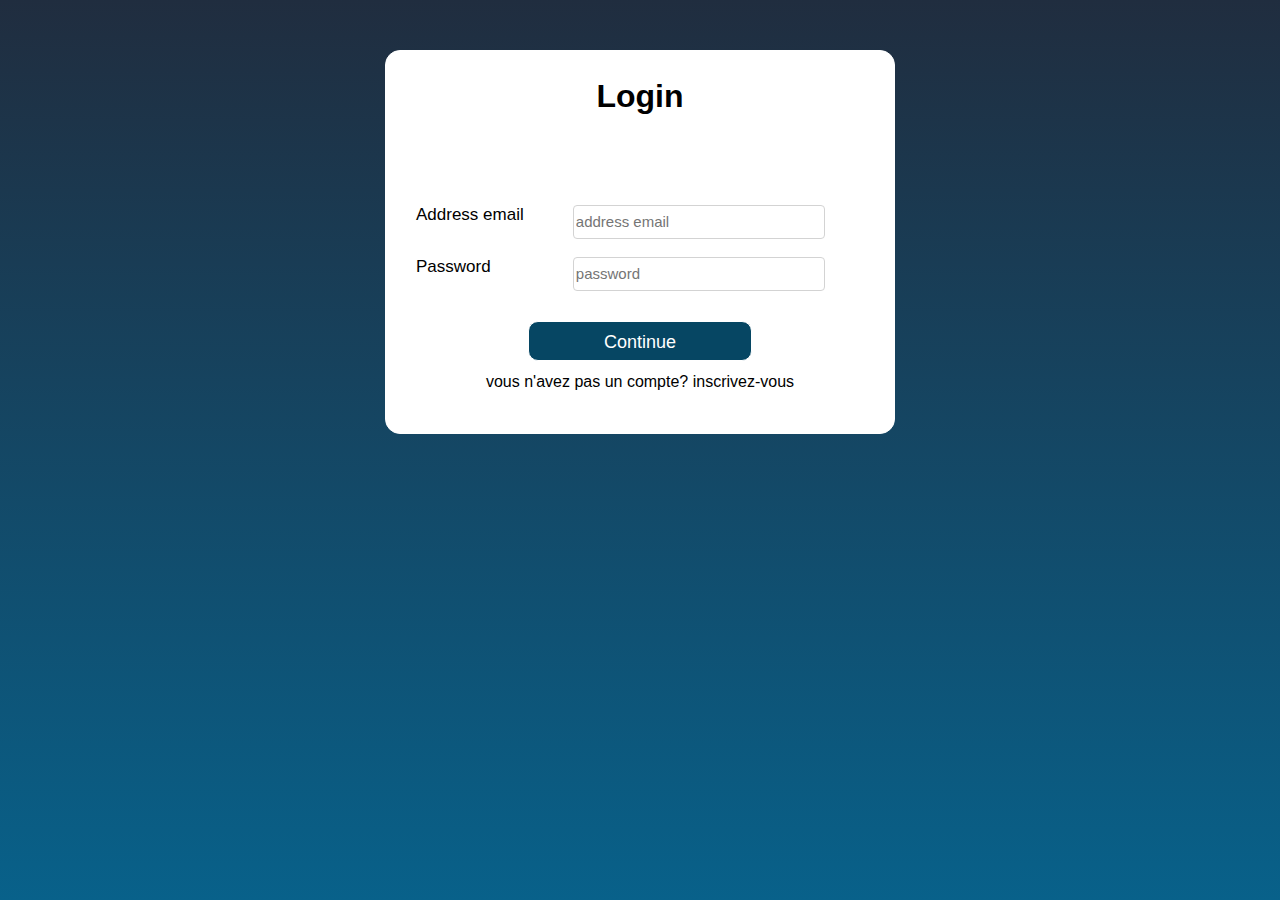
<file: ProjetWeb/login.html>
<!DOCTYPE html>
<html lang="en">

<head>
    <meta charset="UTF-8">
    <meta http-equiv="X-UA-Compatible" content="IE=edge">
    <meta name="viewport" content="width=device-width, initial-scale=1.0">
    <link rel="stylesheet" href="\ProjetWeb\css\style.css">
    <title>Projet</title>
</head>

<body>
    <div>
        <div id="signup" style="display:none">
            <form action="">
                <h2>Sign Up</h2>

                <div>
                    <label class="labels" for="nom">First name</label>
                    <input class="inputs" id="nom" type="text" autocomplete="off" placeholder="First name">
                </div>

                <div id="a">
                    <label class="labels" id="pre" for="prenom">Last name</label>
                    <input class="inputs" id="prenom" type="text" autocomplete="off" placeholder="Last name">

                </div>

                <div>
                    <label class="labels" for="adresse">Address email</label>
                    <input class="inputs" id="adresse" type="email"  autocomplete="off" placeholder="Address email">
                </div>

                <div>
                    <label class="labels" for="password">Password</label>
                    <input class="inputs" id="password" type="password" placeholder="Password">
                </div>

                <div>
                    <label class="labels" for="password1">Confirm password</label>
                    <input class="inputs" id="password1" type="password" placeholder="Confirm password">
                </div>

                <div>
                    <label class="labels" for="date">Date of birth</label>
                    <input class="inputs" id="date" type="date">
                </div>

                <button id="submit" type="submit" >Submit</button>

                <a onClick='login()'>vous avez deja un compte ?</a>
            </form>
        </div>

        <div id="login">
            <form >
                <h2>Login</h2>
                <div>
                    <label class="labels" for="adresse_log">Address email</label>
                    <input class="inputs" id="adresse_log" type="mail" placeholder="address email">

                </div>
                <div>
                    <label class="labels" for="password_log">Password</label>
                    <input class="inputs" id="password_log" type="password" placeholder="password">

                </div>

                <button id="submit" type="submit" >Continue</button>

                <a onClick='create_acc()'>vous n'avez pas un compte? inscrivez-vous</a>

            </form>
        </div>

    </div>


    <script src="/ProjetWeb/js/script.js"></script>
</body>

</html>
</file>
